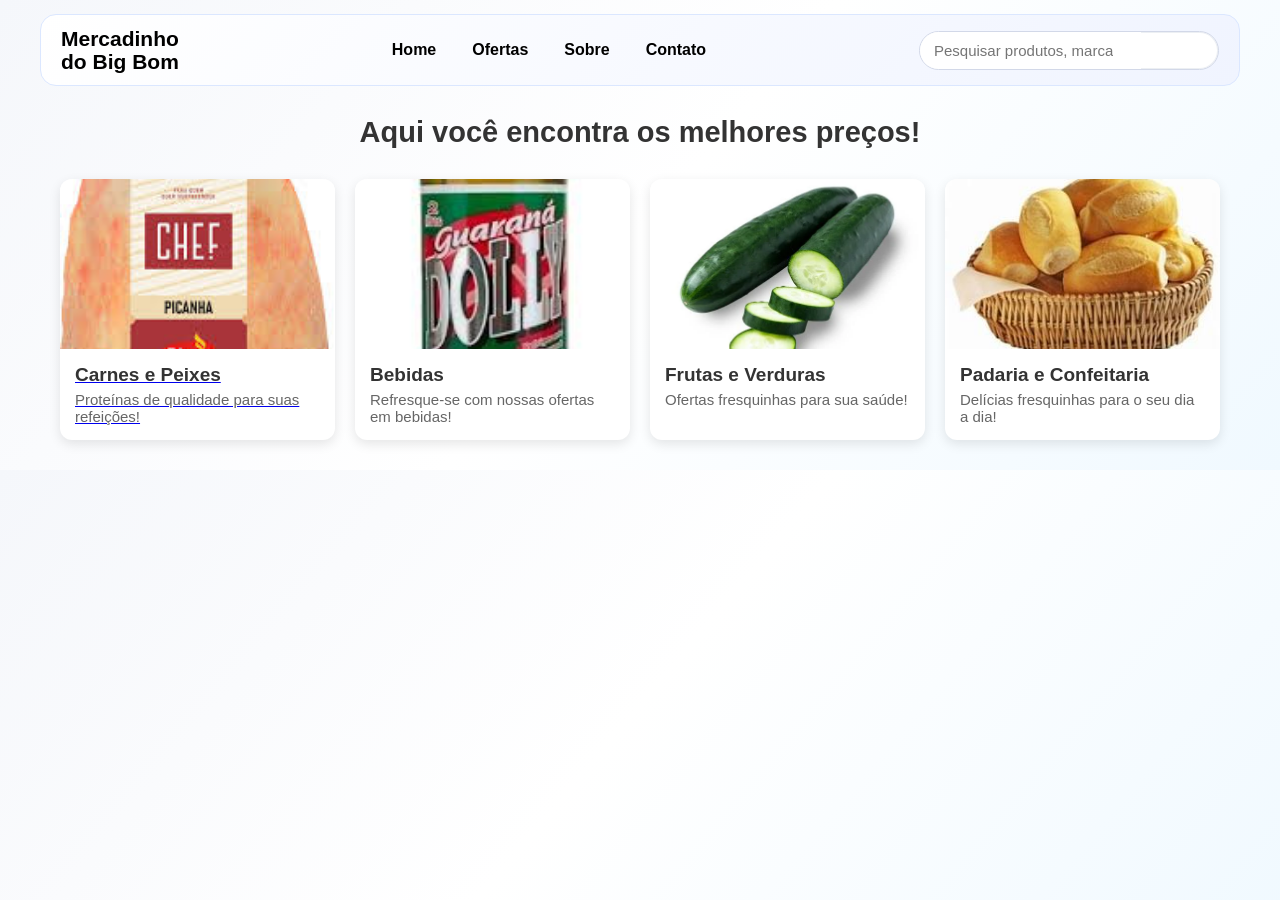
<file: index.html>
<!DOCTYPE html>
<html lang="en">
<head>
    <meta charset="UTF-8">
    <meta name="viewport" content="width=device-width, initial-scale=1.0">
    <link rel="stylesheet" href="style.css">
<style>
        @import url('https://fonts.googleapis.com/css2?family=Chelsea+Market&family=Oswald:wght@200..700&display=swap');
</style>
    <title>Mercadinho do big bom</title>
</head>
<body>
    <header class="barra">
        <div class="marca">Mercadinho<br>do Big Bom</div>

        <nav class="nav-links">
            <button class="nav-btn" onclick="window.location.href='index.html'">Home</button>
            <button class="nav-btn" onclick="window.location.href='ofertas.html'">Ofertas</button>
            <button class="nav-btn" onclick="window.location.href='sobre.html'">Sobre</button>
            <button class="nav-btn" onclick="window.location.href='contato.html'">Contato</button>
        </nav>

        <form class="pesquisa" action="/buscar" method="get">
            <input type="search" name="q" placeholder="Pesquisar produtos, marcas..." required>
            <button type="submit">Buscar</button>
        </form>
    </header>
    

    <h3>Aqui você encontra os melhores preços!</h3>
    <a href="pages/carnes.html"><div class="container">
        <div class="card">
            <img src="imgs/transferir (2).jpg" alt="Carnes e Peixes">
            <h2>Carnes e Peixes</h2>
            <p>Proteínas de qualidade para suas refeições!</p>
        </div>
        </a>

        <div class="card">
            <a href="pages/bebidas.html">
                <img src="imgs/transferir (1).jpg" alt="Frutas e Verduras">
            </a>
            <h2>Bebidas</h2>
            <p>Refresque-se com nossas ofertas em bebidas!</p>
        </div>

        <div class="card">
            <a href="pages/frutas.html">
                <img src="imgs/images.webp" alt="Bebidas">
            </a>
            <h2>Frutas e Verduras</h2>
            <p>Ofertas fresquinhas para sua saúde!</p>
        </div>

        <div class="card">
            <a href="pages/padaria.html">
                <img src="imgs/cacetinho.jpg" alt="Padaria e Confeitaria">
            </a>
            <h2>Padaria e Confeitaria</h2>
            <p>Delícias fresquinhas para o seu dia a dia!</p>
        </div>

    </div>
</body>
</html>
</file>
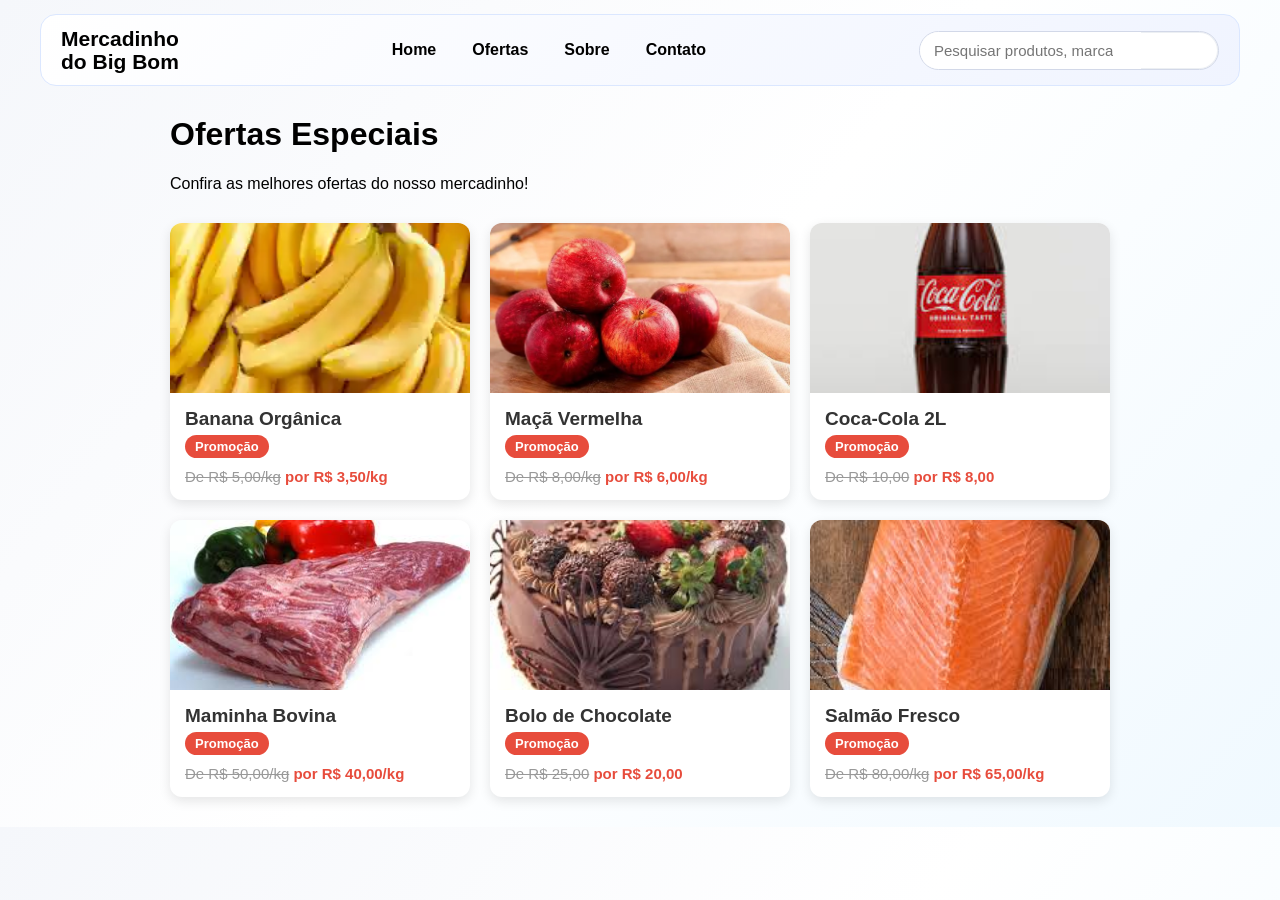
<file: ofertas.html>
<!DOCTYPE html>
<html lang="en">
<head>
    <meta charset="UTF-8">
    <meta name="viewport" content="width=device-width, initial-scale=1.0">
    <link rel="stylesheet" href="style.css">
<style>
        @import url('https://fonts.googleapis.com/css2?family=Chelsea+Market&family=Oswald:wght@200..700&display=swap');
</style>
    <title>Ofertas - Mercadinho do Big Bom</title>
</head>
<body>
    <header class="barra">
        <div class="marca">Mercadinho<br>do Big Bom</div>

        <nav class="nav-links">
            <button class="nav-btn" onclick="window.location.href='index.html'">Home</button>
            <button class="nav-btn" onclick="window.location.href='ofertas.html'">Ofertas</button>
            <button class="nav-btn" onclick="window.location.href='sobre.html'">Sobre</button>
            <button class="nav-btn" onclick="window.location.href='contato.html'">Contato</button>
        </nav>

        <form class="pesquisa" action="/buscar" method="get">
            <input type="search" name="q" placeholder="Pesquisar produtos, marcas..." required>
            <button type="submit">Buscar</button>
        </form>
    </header>

    <main>
        <div class="page-header">
            <h1>Ofertas Especiais</h1>
            <p>Confira as melhores ofertas do nosso mercadinho!</p>
        </div>

        <div class="container ofertas-grid">
            <div class="card">
                <img src="imgs/banana.webp" alt="Banana">
                <h2>Banana Orgânica</h2>
                <span class="promo-badge">Promoção</span>
                <p><span class="price-old">De R$ 5,00/kg</span> <span class="price-sale">por R$ 3,50/kg</span></p>
            </div>
            <div class="card">
                <img src="imgs/maca.webp" alt="Maçã">
                <h2>Maçã Vermelha</h2>
                <span class="promo-badge">Promoção</span>
                <p><span class="price-old">De R$ 8,00/kg</span> <span class="price-sale">por R$ 6,00/kg</span></p>
            </div>
            <div class="card">
                <img src="imgs/coca.jpg" alt="Coca-Cola">
                <h2>Coca-Cola 2L</h2>
                <span class="promo-badge">Promoção</span>
                <p><span class="price-old">De R$ 10,00</span> <span class="price-sale">por R$ 8,00</span></p>
            </div>
            <div class="card">
                <img src="imgs/maminha.jpg" alt="Maminha">
                <h2>Maminha Bovina</h2>
                <span class="promo-badge">Promoção</span>
                <p><span class="price-old">De R$ 50,00/kg</span> <span class="price-sale">por R$ 40,00/kg</span></p>
            </div>
            <div class="card">
                <img src="imgs/bolo.jpg" alt="Bolo">
                <h2>Bolo de Chocolate</h2>
                <span class="promo-badge">Promoção</span>
                <p><span class="price-old">De R$ 25,00</span> <span class="price-sale">por R$ 20,00</span></p>
            </div>
            <div class="card">
                <img src="imgs/salmao.jpg" alt="Salmão">
                <h2>Salmão Fresco</h2>
                <span class="promo-badge">Promoção</span>
                <p><span class="price-old">De R$ 80,00/kg</span> <span class="price-sale">por R$ 65,00/kg</span></p>
            </div>
        </div>
    </main>
</body>
</html>
</file>
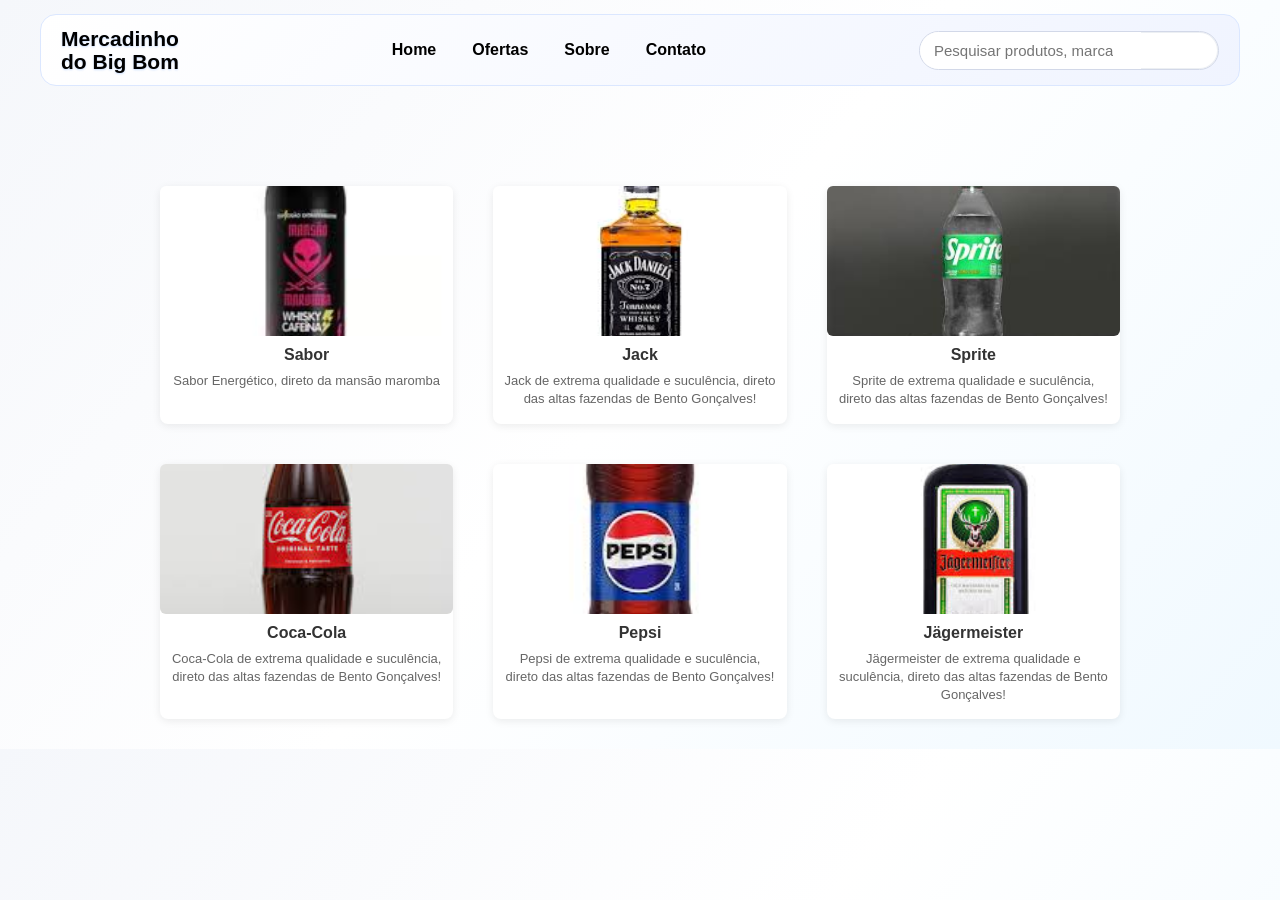
<file: pages/bebidas.html>
<!DOCTYPE html>
<html lang="en">
<head>
    <meta charset="UTF-8">
    <meta name="viewport" content="width=device-width, initial-scale=1.0">
    <link rel="stylesheet" href="../styles/bebidas.css">
    <title>Document</title>
</head>
<body>
    <header class="barra">
        <div class="marca">Mercadinho<br>do Big Bom</div>

        <nav class="nav-links">
            <button class="nav-btn" onclick="window.location.href='../index.html'">Home</button>
            <button class="nav-btn" onclick="window.location.href='../ofertas.html'">Ofertas</button>
            <button class="nav-btn" onclick="window.location.href='../sobre.html'">Sobre</button>
            <button class="nav-btn" onclick="window.location.href='../contato.html'">Contato</button>
        </nav>

        <form class="pesquisa" action="/buscar" method="get">
            <input type="search" name="q" placeholder="Pesquisar produtos, marcas..." required>
            <button type="submit">Buscar</button>
        </form>
    </header>
    
    <div class="container">
        <div class="card">
            <img src="../imgs/sabor.jpg" alt="Sabor">
            <h2>Sabor</h2>
            <p>Sabor Energético, direto da mansão maromba</p>
        </div>

        <div class="card">
            <img src="../imgs/jack.jpg" alt="Jack">
            <h2>Jack</h2>
            <p>Jack de extrema qualidade e suculência, direto das altas fazendas de Bento Gonçalves!</p>
        </div>

        <div class="card">
            <img src="../imgs/sprite.jpg" alt="Sprite">
            <h2>Sprite</h2>
            <p>Sprite de extrema qualidade e suculência, direto das altas fazendas de Bento Gonçalves!</p>
        </div>

        <div class="card">
            <img src="../imgs/coca.jpg" alt="Coca-Cola">
            <h2>Coca-Cola</h2>
            <p>Coca-Cola de extrema qualidade e suculência, direto das altas fazendas de Bento Gonçalves!</p>
        </div>

        <div class="card">
            <img src="../imgs/pepsi.jpg" alt="Pepsi">
            <h2>Pepsi</h2>
            <p>Pepsi de extrema qualidade e suculência, direto das altas fazendas de Bento Gonçalves!</p>
        </div>

        <div class="card">
            <img src="../imgs/jager.jpg" alt="Jägermeister">
            <h2>Jägermeister</h2>
            <p>Jägermeister de extrema qualidade e suculência, direto das altas fazendas de Bento Gonçalves!</p>
        </div>
        </div>
    </div>
</body> 
</html>
</file>
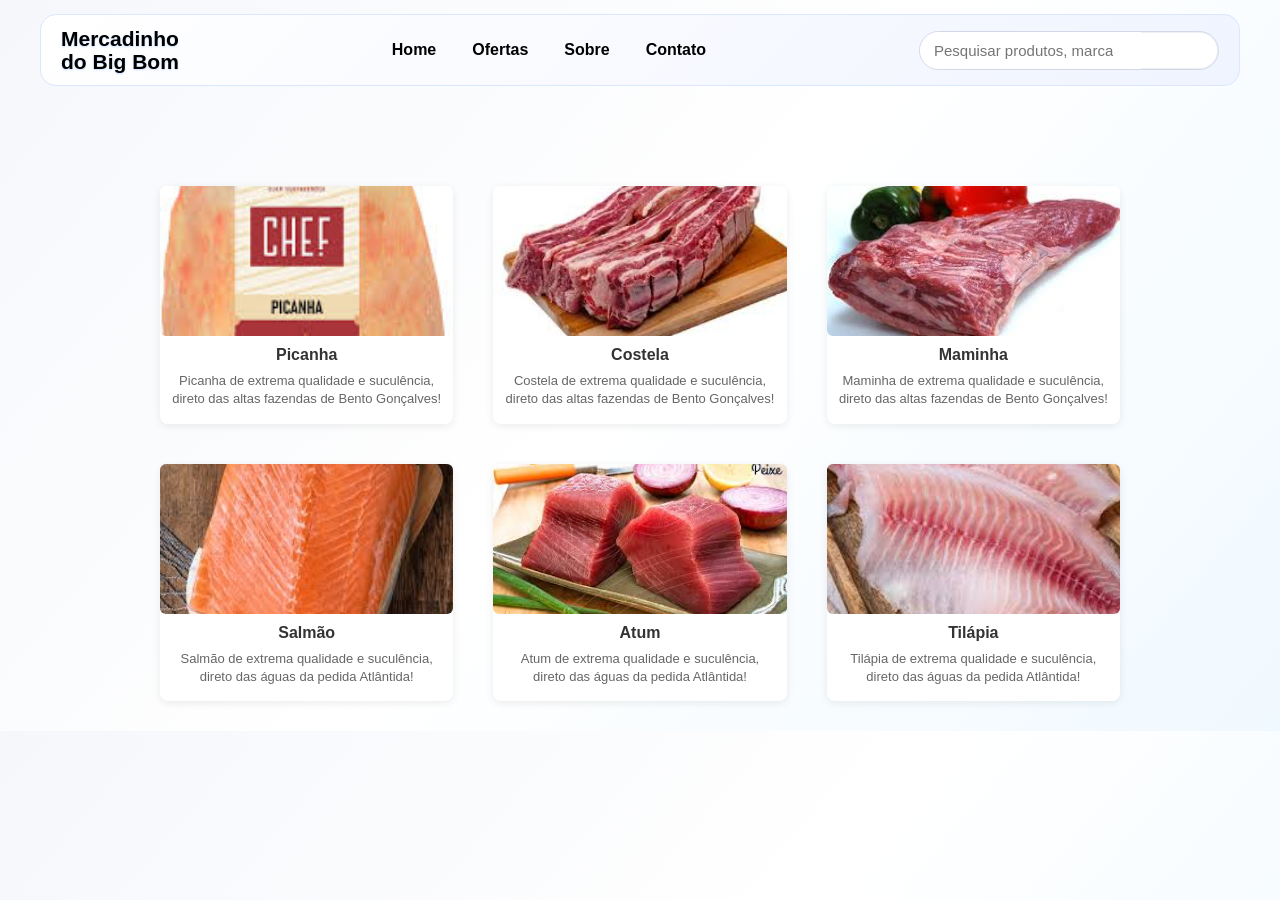
<file: pages/carnes.html>
<!DOCTYPE html>
<html lang="en">
<head>
    <meta charset="UTF-8">
    <meta name="viewport" content="width=device-width, initial-scale=1.0">
    <link rel="stylesheet" href="../styles/carnes.css">
    <title>Document</title>
</head>
<body>
    <header class="barra">
        <div class="marca">Mercadinho<br>do Big Bom</div>

        <nav class="nav-links">
            <button class="nav-btn" onclick="window.location.href='../index.html'">Home</button>
            <button class="nav-btn" onclick="window.location.href='../ofertas.html'">Ofertas</button>
            <button class="nav-btn" onclick="window.location.href='../sobre.html'">Sobre</button>
            <button class="nav-btn" onclick="window.location.href='../contato.html'">Contato</button>
        </nav>

        <form class="pesquisa" action="/buscar" method="get">
            <input type="search" name="q" placeholder="Pesquisar produtos, marcas..." required>
            <button type="submit">Buscar</button>
        </form>
    </header>
    
    <div class="container">
        <div class="card">
            <img src="../imgs/transferir (2).jpg" alt="Picanha">
            <h2>Picanha</h2>
            <p>Picanha de extrema qualidade e suculência, direto das altas fazendas de Bento Gonçalves!</p>
        </div>

        <div class="card">
            <img src="../imgs/costela.jpg" alt="Costela">
            <h2>Costela</h2>
            <p>Costela de extrema qualidade e suculência, direto das altas fazendas de Bento Gonçalves!</p>
        </div>

        <div class="card">
            <img src="../imgs/maminha.jpg" alt="Maminha">
            <h2>Maminha</h2>
            <p>Maminha de extrema qualidade e suculência, direto das altas fazendas de Bento Gonçalves!</p>
        </div>

        <div class="card">
            <img src="../imgs/salmao.jpg" alt="Salmão">
            <h2>Salmão</h2>
            <p>Salmão de extrema qualidade e suculência, direto das águas da pedida Atlântida!</p>
        </div>

        <div class="card">
            <img src="../imgs/atum.jpg" alt="Atum">
            <h2>Atum</h2>
            <p>Atum de extrema qualidade e suculência, direto das águas da pedida Atlântida!</p>
        </div>


        <div class="card">
            <img src="../imgs/tilapia.jpg" alt="Tilápia">
            <h2>Tilápia</h2>
            <p>Tilápia de extrema qualidade e suculência, direto das águas da pedida Atlântida!</p>
        </div>
    </div>
</body> 
</html>
</file>
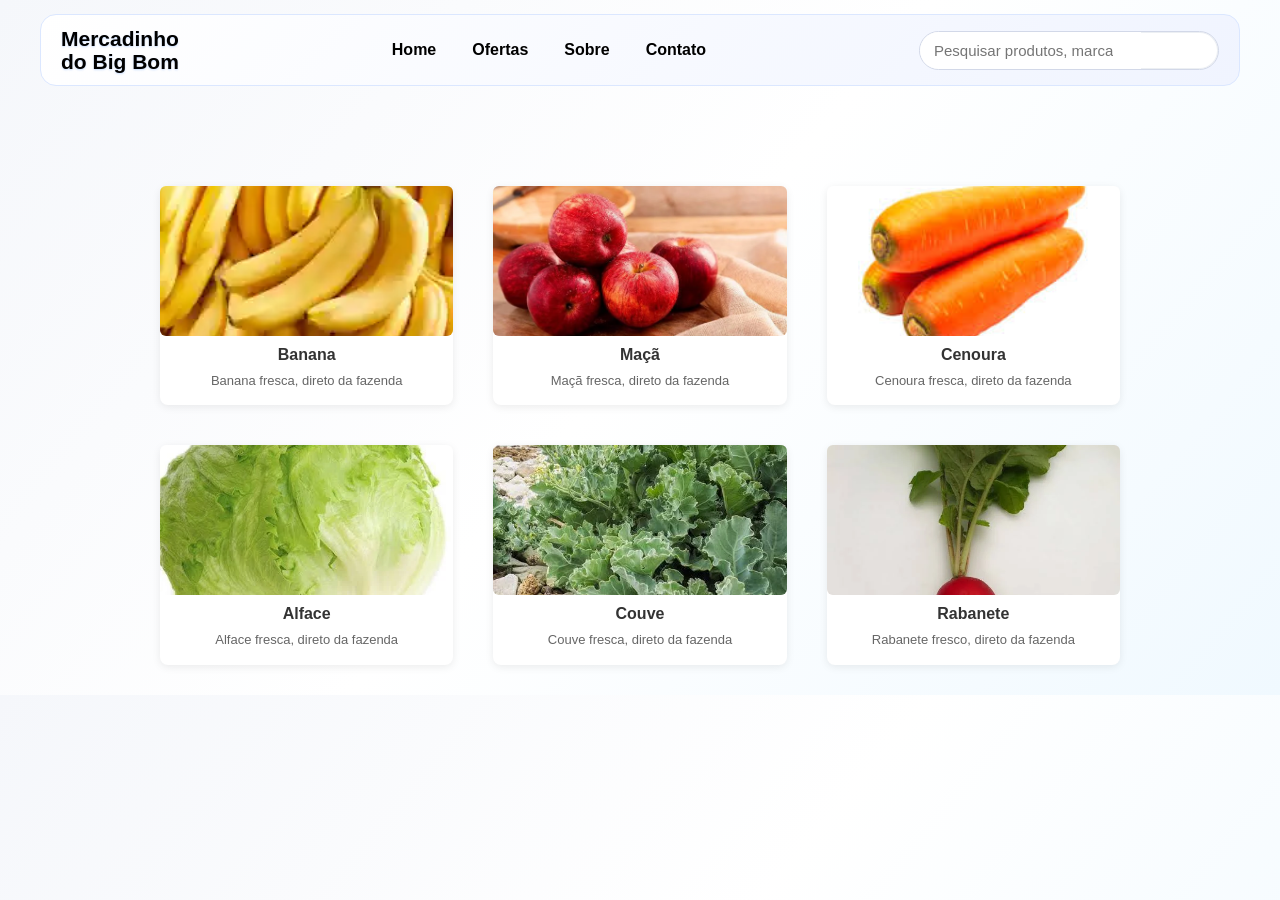
<file: pages/frutas.html>
<!DOCTYPE html>
<html lang="en">
<head>
    <meta charset="UTF-8">
    <meta name="viewport" content="width=device-width, initial-scale=1.0">
    <link rel="stylesheet" href="../styles/frutas.css">
    <title>Document</title>
</head>
<body>
    <header class="barra">
        <div class="marca">Mercadinho<br>do Big Bom</div>

        <nav class="nav-links">
            <button class="nav-btn" onclick="window.location.href='../index.html'">Home</button>
            <button class="nav-btn" onclick="window.location.href='../ofertas.html'">Ofertas</button>
            <button class="nav-btn" onclick="window.location.href='../sobre.html'">Sobre</button>
            <button class="nav-btn" onclick="window.location.href='../contato.html'">Contato</button>
        </nav>

        <form class="pesquisa" action="/buscar" method="get">
            <input type="search" name="q" placeholder="Pesquisar produtos, marcas..." required>
            <button type="submit">Buscar</button>
        </form>
    </header>
    
    <div class="container">
        <div class="card">
            <img src="../imgs/banana.webp" alt="Banana">
            <h2>Banana</h2>
            <p>Banana fresca, direto da fazenda</p>
        </div>

        <div class="card">
            <img src="../imgs/maca.webp" alt="Maçã">
            <h2>Maçã</h2>
            <p>Maçã fresca, direto da fazenda</p>
        </div>

        <div class="card">
            <img src="../imgs/cenoura.jpg" alt="Cenoura">
            <h2>Cenoura</h2>
            <p>Cenoura fresca, direto da fazenda</p>
        </div>

        <div class="card">
            <img src="../imgs/alface.webp" alt="Alface">
            <h2>Alface</h2>
            <p>Alface fresca, direto da fazenda</p>
        </div>

        <div class="card">
            <img src="../imgs/couve.webp" alt="Couve">
            <h2>Couve</h2>
            <p>Couve fresca, direto da fazenda</p>
        </div>


        <div class="card">
            <img src="../imgs/rabanete.webp" alt="Rabanete">
            <h2>Rabanete</h2>
            <p>Rabanete fresco, direto da fazenda</p>
        </div>
    </div>
</body> 
</html>
</file>
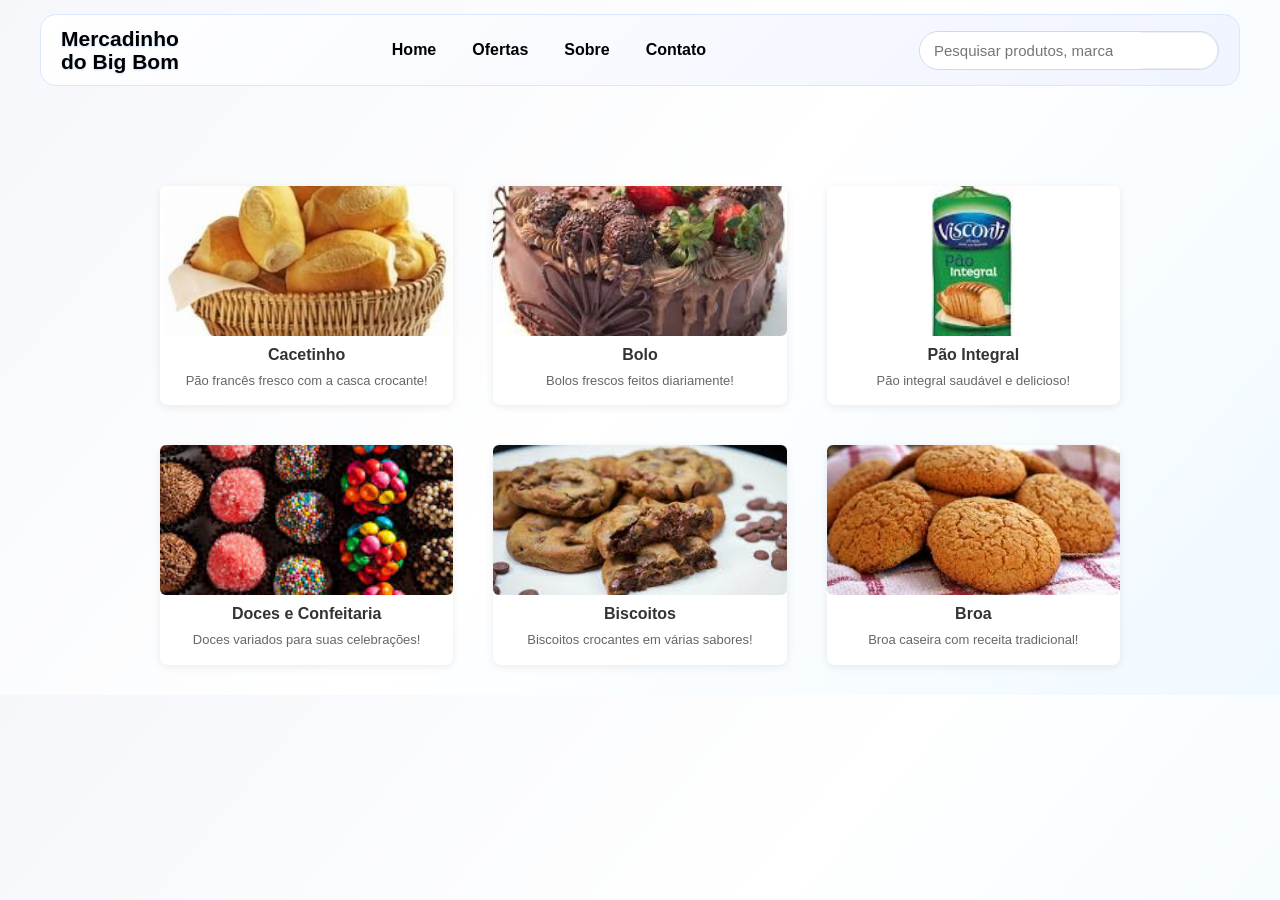
<file: pages/padaria.html>
<!DOCTYPE html>
<html lang="en">
<head>
    <meta charset="UTF-8">
    <meta name="viewport" content="width=device-width, initial-scale=1.0">
    <link rel="stylesheet" href="../styles/carnes.css">
    <title>Padaria e Confeitaria</title>
</head>
<body>
    <header class="barra">
        <div class="marca">Mercadinho<br>do Big Bom</div>

        <nav class="nav-links">
            <button class="nav-btn" onclick="window.location.href='../index.html'">Home</button>
            <button class="nav-btn" onclick="window.location.href='../ofertas.html'">Ofertas</button>
            <button class="nav-btn" onclick="window.location.href='../sobre.html'">Sobre</button>
            <button class="nav-btn" onclick="window.location.href='../contato.html'">Contato</button>
        </nav>

        <form class="pesquisa" action="/buscar" method="get">
            <input type="search" name="q" placeholder="Pesquisar produtos, marcas..." required>
            <button type="submit">Buscar</button>
        </form>
    </header>
    
    <div class="container">
        <div class="card">
            <img src="../imgs/cacetinho.jpg" alt="Cacetinho">
            <h2>Cacetinho</h2>
            <p>Pão francês fresco com a casca crocante!</p>
        </div>

        <div class="card">
            <img src="../imgs/bolo.jpg" alt="Bolo">
            <h2>Bolo</h2>
            <p>Bolos frescos feitos diariamente!</p>
        </div>

        <div class="card">
            <img src="../imgs/integral.jpg" alt="Pão">
            <h2>Pão Integral</h2>
            <p>Pão integral saudável e delicioso!</p>
        </div>

        <div class="card">
            <img src="../imgs/doces.jpg" alt="Doces">
            <h2>Doces e Confeitaria</h2>
            <p>Doces variados para suas celebrações!</p>
        </div>

        <div class="card">
            <img src="../imgs/cookie.jpg" alt="Biscoitos">
            <h2>Biscoitos</h2>
            <p>Biscoitos crocantes em várias sabores!</p>
        </div>

        <div class="card">
            <img src="../imgs/broa.jpg" alt="Broa">
            <h2>Broa</h2>
            <p>Broa caseira com receita tradicional!</p>
        </div>
    </div>
</body> 
</html>
</file>
<file: style.css>
* {
    box-sizing: border-box;
}

body {
    margin: 0;
    font-family: 'Segoe UI', Tahoma, Geneva, Verdana, sans-serif;
    background: linear-gradient(130deg, #f5f7fb 0%, #ffffff 50%, #f0f9ff 100%);
    color: #000;
}

h1, h2, h3, p, label, .contato-card p, .contato-card h2 {
    color: #000;
}

.barra {
    width: min(100%, 1200px);
    margin: 14px auto;
    padding: 12px 20px;
    border-radius: 16px;
    background: linear-gradient(135deg, #ffffff 0%, #f0f4ff 100%);
    box-shadow: var(--shadow);
    display: flex;
    align-items: center;
    justify-content: space-between;
    gap: 18px;
    border: 1px solid #dbe7ff;
}

.marca {
    font-size: 21px;
    font-weight: 700;
    line-height: 1.1;
    color: #000;
    text-shadow: none;
}

.nav-links a,
.nav-btn {
    color: #000;
}
.nav-links {
    display: flex;
    gap: 16px;
    flex-wrap: wrap;
    align-items: center;
}

.nav-links a {
    text-decoration: none;
    font-weight: 600;
    padding: 8px 10px;
    border-radius: 10px;
}

.nav-btn {
    text-decoration: none;
    font-weight: 600;
    padding: 8px 10px;
    border-radius: 10px;
    background: none;
    border: none;
    cursor: pointer;
    font-size: 16px;
    color: inherit;
}

.nav-links a:hover,
.nav-links a:focus-visible,
.nav-btn:hover,
.nav-btn:focus-visible {
    color: #000;
    background: #e6eafc;
    transform: translateY(-1px);
    box-shadow: none;
}

.pesquisa {
    display: flex;
    width: min(300px, 45%);
    border: 1px solid #d2d8e8;
    border-radius: 999px;
    background: #fff;
    box-shadow: inset 0 0 0 1px rgba(126, 148, 175, 0.15);
    overflow: hidden;
}

.pesquisa input {
    flex: 1;
    border: none;
    outline: none;
    padding: 10px 14px;
    font-size: 15px;
    
} 



.pesquisa button {
    border: none;
    background: linear-gradient(90deg, var(--primary), var(--primary-dark));
    color: white;
    font-weight: 700;
    padding: 10px 16px;
    border-radius: 999px;
    cursor: pointer;
    transition: transform 0.2s ease, box-shadow 0.2s ease;
}

.pesquisa button:hover {
    transform: translateY(-1px);
    box-shadow: 0 8px 18px rgba(45, 125, 248, 0.35);
}

.help-btn {
    display: inline-flex;
    align-items: center;
    justify-content: center;
    width: 30px;
    height: 30px;
    margin-left: 8px;
    border: 1px solid #d2d8e8;
    border-radius: 50%;
    background: #fff;
    color: #000;
    font-weight: 700;
    cursor: pointer;
}

.help-btn:hover,
.help-btn:focus-visible {
    background: #f0f4ff;
    outline: none;
}

.help-card {
    margin-top: 16px;
    padding: 12px;
    width: min(380px, 100%);
    border: 1px solid #d2d8e8;
    border-radius: 14px;
    background: #fff;
    box-shadow: 0 10px 24px rgba(0, 0, 0, 0.08);
}

.help-card img {
    width: 100%;
    display: block;
    border-radius: 12px;
}

.hidden {
    display: none !important;
}

.container {
    display: grid;
    grid-template-columns: repeat(auto-fit, minmax(250px, 1fr));
    gap: 20px;
    width: min(100%, 1200px);
    margin: 30px auto;
    padding: 0 20px;
}

.page-header {
    width: min(100%, 980px);
    margin: 30px auto 0;
    padding: 0 20px;
    text-align: left;
}

.ofertas-grid {
    grid-template-columns: repeat(3, minmax(220px, 1fr));
    width: min(100%, 980px);
    margin: 30px auto;
}

@media (max-width: 900px) {
    .ofertas-grid {
        grid-template-columns: 1fr;
        width: min(100%, 100%);
    }
}

.contato-card {
    grid-column: 1 / -1;
    background: #fff;
    border: 1px solid #cfd9f7;
    border-radius: 12px;
    box-shadow: 0 4px 10px rgba(0,0,0,0.08);
    padding: 18px;
    display: flex;
    flex-direction: column;
    gap: 10px;
}

.contato-card h2 {
    margin: 0 0 10px;
    color: #000;
    font-size: 22px;
}

.contato-card p {
    margin: 0;
    color: #000;
    font-size: 15px;
}

.sobre-conteudo p {
    color: #000;
}

.card h2,
.card p,
.contato-principal h1,
.contato-principal p {
    color: #000;
}

@media (max-width: 700px) {
    .contato-card {
        padding: 14px;
    }
}

.sobre-conteudo {
    grid-column: 1 / -1;
    background: #ffffff;
    border: 1px solid #dbe6ff;
    border-radius: 10px;
    padding: 14px;
}

.sobre-conteudo p {
    color: #22314f;
    line-height: 1.6;
    font-size: 16px;
    margin-bottom: 14px;
}

.sobre-imagens {
    display: grid;
    grid-template-columns: repeat(auto-fit, minmax(220px, 1fr));
    gap: 12px;
}

.sobre-imagens img {
    width: 100%;
    height: 240px;
    object-fit: cover;
    border-radius: 8px;
    border: 1px solid #c7d6f8;
}

.card {
    background: white;
    border-radius: 12px;
    overflow: hidden;
    box-shadow: 0 4px 12px rgba(0, 0, 0, 0.1);
    transition: transform 0.3s ease, box-shadow 0.3s ease;
    cursor: pointer;
}

.card img {
    width: 100%;
    height: 170px;
    object-fit: cover;
    display: block;
}

.card h2 {
    padding: 15px 15px 5px 15px;
    margin: 0;
    font-size: 19px;
    color: #333;
}

.card p {
    padding: 0 15px 15px 15px;
    margin: 0;
    color: #666;
    font-size: 15px;
}

.promo-badge {
    display: inline-block;
    margin: 0 15px 10px;
    padding: 4px 10px;
    font-size: 13px;
    font-weight: 700;
    color: white;
    background: #e74c3c;
    border-radius: 999px;
}

.price-old {
    text-decoration: line-through;
    color: #999;
}

.price-sale {
    color: #e74c3c;
    font-weight: 700;
}

.card:hover {
    transform: translateY(-8px);
    box-shadow: 0 8px 20px rgba(0, 0, 0, 0.15);
}

h3 {
    text-align: center;
    font-size: 29px;
    color: #333;
    margin: 30px 0;
    font-weight: 600;
}


.contato-principal {
    grid-column: 1 / -1;
    padding: 22px;
    background: rgba(255,255,255,.92);
    border: 1px solid #dce6fd;
    border-radius: 12px;
}

.contato-principal h1 {
    margin-bottom: 6px;
}

.contato-principal p {
    margin-top: 0;
    color: #2a416d;
}

.contato-layout {
    display: grid;
    grid-template-columns: 1fr 1fr;
    gap: 20px;
    margin-top: 20px;
}

.contato-form,
.contato-info {
    background: #fff;
    border: 1px solid #d7e2fd;
    border-radius: 10px;
    padding: 14px;
}

.contato-form label {
    display: block;
    margin: 12px 0 5px;
    font-size: 14px;
    color: #20447e;
}

.contato-form input,
.contato-form textarea {
    width: 100%;
    padding: 10px 11px;
    border: 1px solid #b3c8ee;
    border-radius: 6px;
    font-size: 15px;
}

.contato-form textarea {
    resize: vertical;
}

.contato-form button {
    margin-top: 14px;
    padding: 10px 16px;
    border: none;
    border-radius: 7px;
    cursor: pointer;
    font-weight: 700;
    color: #fff;
    background: linear-gradient(90deg, #3f7cfe, #2f5cd7);
}

.contato-info h2 {
    margin-top: 0;
}

.contato-info p {
    margin: 8px 0;
    color: #33436f;
    font-size: 14px;
}

@media (max-width: 900px) {
    .contato-layout {
        grid-template-columns: 1fr;
    }
}
</file>
<file: styles/bebidas.css>
* {
    box-sizing: border-box;
}

body {
    margin: 0;
    font-family: 'Segoe UI', Tahoma, Geneva, Verdana, sans-serif;
    background: linear-gradient(130deg, #f5f7fb 0%, #ffffff 50%, #f0f9ff 100%);
    color: var(--text);
}

.barra {
    width: min(100%, 1200px);
    margin: 14px auto;
    padding: 12px 20px;
    border-radius: 16px;
    background: linear-gradient(135deg, #ffffff 0%, #f0f4ff 100%);
    box-shadow: var(--shadow);
    display: flex;
    align-items: center;
    justify-content: space-between;
    gap: 18px;
    border: 1px solid #dbe7ff;
}

.marca {
    font-size: 21px;
    font-weight: 700;
    line-height: 1.1;
    color: var(--primary-dark);
    text-shadow: 0 1px 2px rgba(45, 125, 248, 0.25);

}

a {
    text-decoration: none;
}
.nav-links {
    display: flex;
    gap: 16px;
    flex-wrap: wrap;
    align-items: center;
}

.nav-links a {
    text-decoration: none;
    font-weight: 600;
    padding: 8px 10px;
    border-radius: 10px;
}

.nav-btn {
    text-decoration: none;
    font-weight: 600;
    padding: 8px 10px;
    border-radius: 10px;
    background: none;
    border: none;
    cursor: pointer;
    font-size: 16px;
    color: inherit;
}



.pesquisa {
    display: flex;
    width: min(300px, 45%);
    border: 1px solid #d2d8e8;
    border-radius: 999px;
    background: #fff;
    box-shadow: inset 0 0 0 1px rgba(126, 148, 175, 0.15);
    overflow: hidden;
}

.pesquisa input {
    flex: 1;
    border: none;
    outline: none;
    padding: 10px 14px;
    font-size: 15px;
    
} 



.pesquisa button {
    border: none;
    background: linear-gradient(90deg, var(--primary), var(--primary-dark));
    color: white;
    font-weight: 700;
    padding: 10px 16px;
    border-radius: 999px;
    cursor: pointer;
    transition: transform 0.2s ease, box-shadow 0.2s ease;
}

.pesquisa button:hover {
    transform: translateY(-1px);
    box-shadow: 0 8px 18px rgba(45, 125, 248, 0.35);
}




.container {
    display: grid;
    grid-template-columns: 1fr 1fr 1fr;
    gap: 40px;
    max-width: 1000px;
    margin: 100px auto 30px auto;
    padding: 0 20px;
}

.card {
    background: white;
    border-radius: 8px;
    box-shadow: 0 2px 8px rgba(0, 0, 0, 0.08);
    cursor: pointer;
    text-align: center;
}

.card img {
    width: 100%;
    height: 150px;
    object-fit: cover;
    display: block;
    border-radius: 6px;
    margin-bottom: 10px;
}

.card h2 {
    padding: 0 10px 8px 10px;
    margin: 0;
    font-size: 16px;
    color: #333;
    font-weight: 600;
}

.card p {
    padding: 0 10px 15px 10px;
    margin: 0;
    color: #666;
    font-size: 13px;
    line-height: 1.4;
}

.card:hover {
    box-shadow: 0 4px 12px rgba(0, 0, 0, 0.12);
}
</file>
<file: styles/carnes.css>
* {
    box-sizing: border-box;
}

body {
    margin: 0;
    font-family: 'Segoe UI', Tahoma, Geneva, Verdana, sans-serif;
    background: linear-gradient(130deg, #f5f7fb 0%, #ffffff 50%, #f0f9ff 100%);
    color: var(--text);
}

.barra {
    width: min(100%, 1200px);
    margin: 14px auto;
    padding: 12px 20px;
    border-radius: 16px;
    background: linear-gradient(135deg, #ffffff 0%, #f0f4ff 100%);
    box-shadow: var(--shadow);
    display: flex;
    align-items: center;
    justify-content: space-between;
    gap: 18px;
    border: 1px solid #dbe7ff;
}

.marca {
    font-size: 21px;
    font-weight: 700;
    line-height: 1.1;
    color: var(--primary-dark);
    text-shadow: 0 1px 2px rgba(45, 125, 248, 0.25);

}

a {
    text-decoration: none;
}
.nav-links {
    display: flex;
    gap: 16px;
    flex-wrap: wrap;
    align-items: center;
}

.nav-links a {
    text-decoration: none;
    font-weight: 600;
    padding: 8px 10px;
    border-radius: 10px;
}

.nav-btn {
    text-decoration: none;
    font-weight: 600;
    padding: 8px 10px;
    border-radius: 10px;
    background: none;
    border: none;
    cursor: pointer;
    font-size: 16px;
    color: inherit;
}



.pesquisa {
    display: flex;
    width: min(300px, 45%);
    border: 1px solid #d2d8e8;
    border-radius: 999px;
    background: #fff;
    box-shadow: inset 0 0 0 1px rgba(126, 148, 175, 0.15);
    overflow: hidden;
}

.pesquisa input {
    flex: 1;
    border: none;
    outline: none;
    padding: 10px 14px;
    font-size: 15px;
    
} 



.pesquisa button {
    border: none;
    background: linear-gradient(90deg, var(--primary), var(--primary-dark));
    color: white;
    font-weight: 700;
    padding: 10px 16px;
    border-radius: 999px;
    cursor: pointer;
    transition: transform 0.2s ease, box-shadow 0.2s ease;
}

.pesquisa button:hover {
    transform: translateY(-1px);
    box-shadow: 0 8px 18px rgba(45, 125, 248, 0.35);
}




.container {
    display: grid;
    grid-template-columns: 1fr 1fr 1fr;
    gap: 40px;
    max-width: 1000px;
    margin: 100px auto 30px auto;
    padding: 0 20px;
}

.card {
    background: white;
    border-radius: 8px;
    box-shadow: 0 2px 8px rgba(0, 0, 0, 0.08);
    cursor: pointer;
    text-align: center;
}

.card img {
    width: 100%;
    height: 150px;
    object-fit: cover;
    display: block;
    border-radius: 6px;
    margin-bottom: 10px;
}

.card h2 {
    padding: 0 10px 8px 10px;
    margin: 0;
    font-size: 16px;
    color: #333;
    font-weight: 600;
}

.card p {
    padding: 0 10px 15px 10px;
    margin: 0;
    color: #666;
    font-size: 13px;
    line-height: 1.4;
}

.card:hover {
    box-shadow: 0 4px 12px rgba(0, 0, 0, 0.12);
}
</file>
<file: styles/frutas.css>
* {
    box-sizing: border-box;
}

body {
    margin: 0;
    font-family: 'Segoe UI', Tahoma, Geneva, Verdana, sans-serif;
    background: linear-gradient(130deg, #f5f7fb 0%, #ffffff 50%, #f0f9ff 100%);
    color: var(--text);
}

.barra {
    width: min(100%, 1200px);
    margin: 14px auto;
    padding: 12px 20px;
    border-radius: 16px;
    background: linear-gradient(135deg, #ffffff 0%, #f0f4ff 100%);
    box-shadow: var(--shadow);
    display: flex;
    align-items: center;
    justify-content: space-between;
    gap: 18px;
    border: 1px solid #dbe7ff;
}

.marca {
    font-size: 21px;
    font-weight: 700;
    line-height: 1.1;
    color: var(--primary-dark);
    text-shadow: 0 1px 2px rgba(45, 125, 248, 0.25);

}

a {
    text-decoration: none;
}
.nav-links {
    display: flex;
    gap: 16px;
    flex-wrap: wrap;
    align-items: center;
}

.nav-links a {
    text-decoration: none;
    font-weight: 600;
    padding: 8px 10px;
    border-radius: 10px;
}

.nav-btn {
    text-decoration: none;
    font-weight: 600;
    padding: 8px 10px;
    border-radius: 10px;
    background: none;
    border: none;
    cursor: pointer;
    font-size: 16px;
    color: inherit;
}



.pesquisa {
    display: flex;
    width: min(300px, 45%);
    border: 1px solid #d2d8e8;
    border-radius: 999px;
    background: #fff;
    box-shadow: inset 0 0 0 1px rgba(126, 148, 175, 0.15);
    overflow: hidden;
}

.pesquisa input {
    flex: 1;
    border: none;
    outline: none;
    padding: 10px 14px;
    font-size: 15px;
    
} 



.pesquisa button {
    border: none;
    background: linear-gradient(90deg, var(--primary), var(--primary-dark));
    color: white;
    font-weight: 700;
    padding: 10px 16px;
    border-radius: 999px;
    cursor: pointer;
    transition: transform 0.2s ease, box-shadow 0.2s ease;
}

.pesquisa button:hover {
    transform: translateY(-1px);
    box-shadow: 0 8px 18px rgba(45, 125, 248, 0.35);
}




.container {
    display: grid;
    grid-template-columns: 1fr 1fr 1fr;
    gap: 40px;
    max-width: 1000px;
    margin: 100px auto 30px auto;
    padding: 0 20px;
}

.card {
    background: white;
    border-radius: 8px;
    box-shadow: 0 2px 8px rgba(0, 0, 0, 0.08);
    cursor: pointer;
    text-align: center;
}

.card img {
    width: 100%;
    height: 150px;
    object-fit: cover;
    display: block;
    border-radius: 6px;
    margin-bottom: 10px;
}

.card h2 {
    padding: 0 10px 8px 10px;
    margin: 0;
    font-size: 16px;
    color: #333;
    font-weight: 600;
}

.card p {
    padding: 0 10px 15px 10px;
    margin: 0;
    color: #666;
    font-size: 13px;
    line-height: 1.4;
}

.card:hover {
    box-shadow: 0 4px 12px rgba(0, 0, 0, 0.12);
}
</file>
